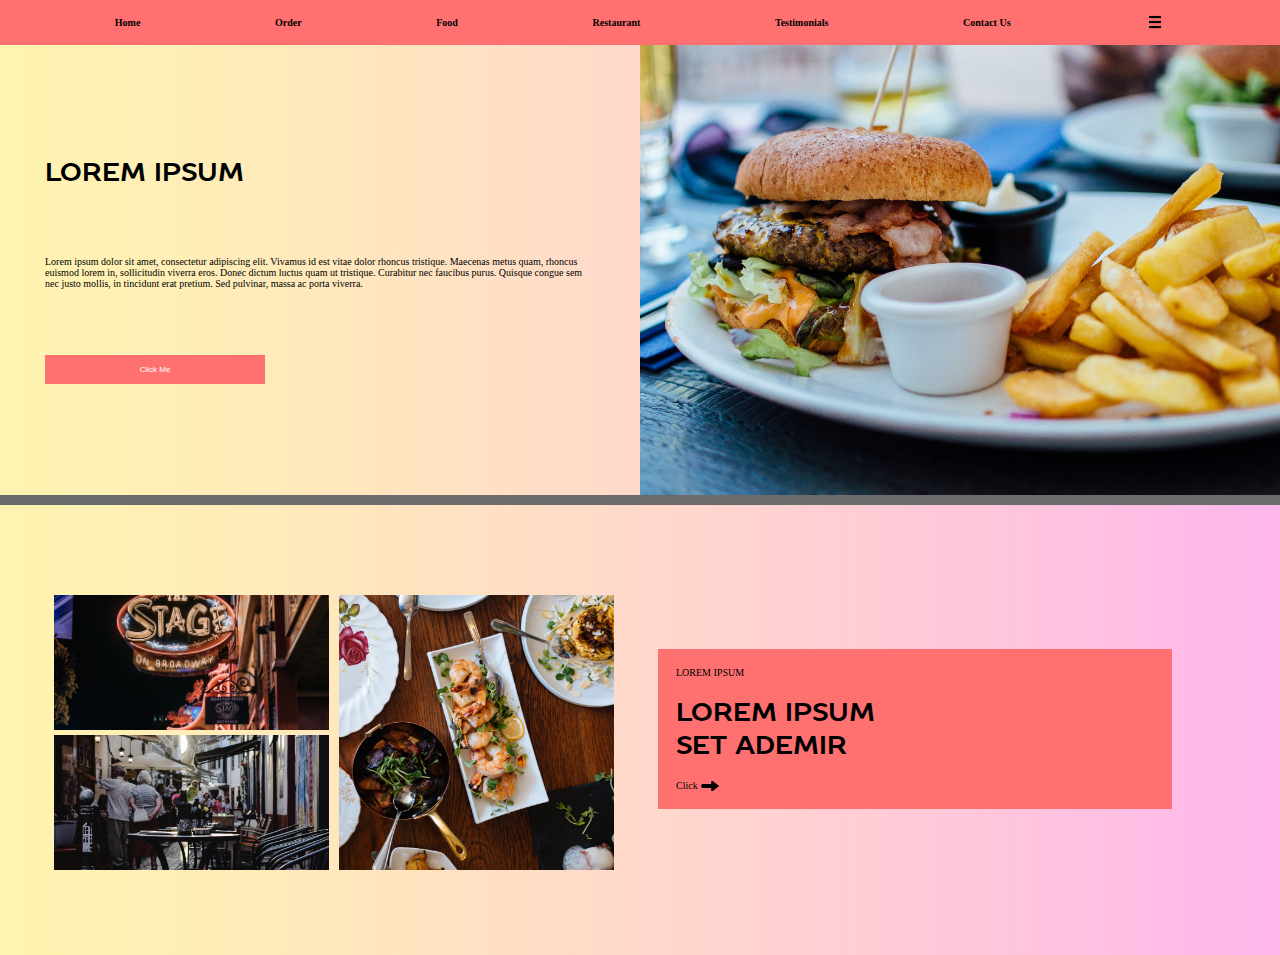
<file: index.html>
<!DOCTYPE html>
<html lang="en">
  <head>
    <meta charset="UTF-8" />
    <meta name="viewport" content="width=device-width, initial-scale=1.0" />
    <link rel="stylesheet" href="index.css" />
    <title>Simplotel</title>
  </head>
  <body>
    <div class="navigation">
      <ul>
        <li>Home</li>
        <li>Order</li>
        <li>Food</li>
        <li>Restaurant</li>
        <li>Testimonials</li>
        <li>Contact Us</li>
        <li><img id="menu-icon" src="Menu-bar.png" /></li>
      </ul>
    </div>
    <main>
      <div class="content">
        <div class="content-item center padding1">
          <h1>LOREM IPSUM</h1>
          <p>
            Lorem ipsum dolor sit amet, consectetur adipiscing elit. Vivamus id
            est vitae dolor rhoncus tristique. Maecenas metus quam, rhoncus
            euismod lorem in, sollicitudin viverra eros. Donec dictum luctus
            quam ut tristique. Curabitur nec faucibus purus. Quisque congue sem
            nec justo mollis, in tincidunt erat pretium. Sed pulvinar, massa ac
            porta viverra.
          </p>
          <button>Click Me</button>
        </div>
        <div class="content-item">
          <img class="rotation" src="burger.jpg" />
        </div>
      </div>
      <hr />
      <div class="content">
        <div class="content-item padding2">
          <div class="grid-container">
            <div class="grid-item item1"><img src="Neon-board.jpg" /></div>
            <div class="grid-item item2"><img src="Tables.jpg" /></div>
            <div class="grid-item item3"><img src="Shrimp.jpg" /></div>
          </div>
        </div>
        <div class="content-item padding3">
          <div class="padding4" id="card">
            <div class="marginBottom"><p>LOREM IPSUM</p></div>
            <div class="marginBottom">
              <h1>
                LOREM IPSUM <br />
                SET ADEMIR
              </h1>
            </div>
            <div class="center2">
              <p>Click</p>
              <img id="arrow-icon" src="Arrow-icon.png" />
            </div>
          </div>
        </div>
      </div>
    </main>
    <footer></footer>
  </body>
</html>
</file>
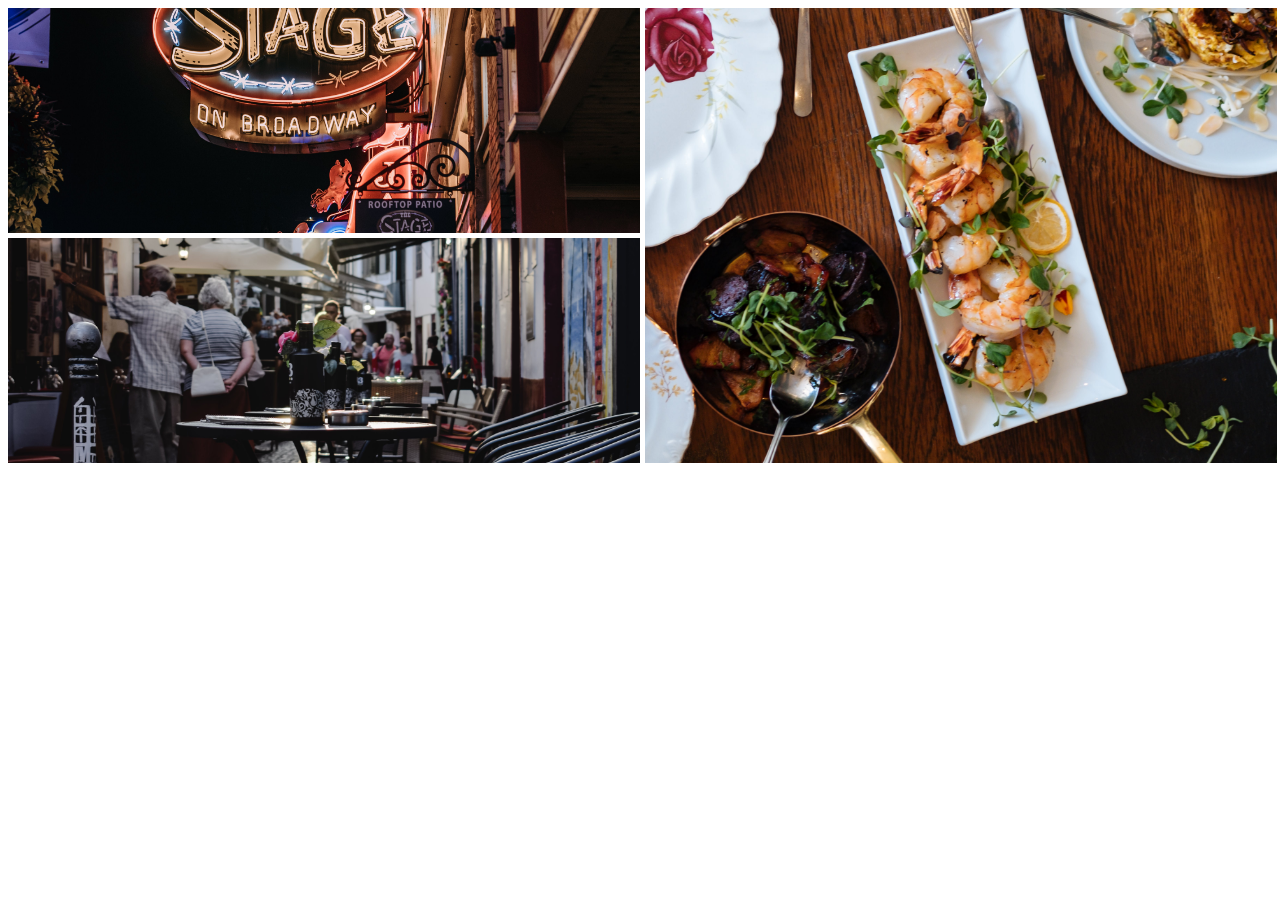
<file: gridO.html>
<!DOCTYPE html>
<html lang="en">
  <head>
    <meta charset="UTF-8" />
    <meta name="viewport" content="width=device-width, initial-scale=1.0" />
    <title>Document</title>
    <style>
      .item1 {
        grid-area: neon;
      }
      .item2 {
        grid-area: tables;
      }
      .item3 {
        grid-area: shrimp;
      }
      .grid-container {
        display: grid;
        grid-template-rows: 50% 50%;
        grid-template-columns: 50% 50%;
        gap: 5px;
        grid-template-areas: "neon shrimp" "tables shrimp";
        height: 50vh;
        width: 100%;
      }
      .grid-container > div {
        box-sizing: border-box;
      }
      img {
        height: 100%;
        width: 100%;
        object-fit: cover;
      }
    </style>
  </head>
  <body>
    <div class="grid-container">
      <div class="grid-item item1"><img src="Neon-board.jpg" /></div>
      <div class="grid-item item2"><img src="Tables.jpg" /></div>
      <div class="grid-item item3"><img src="Shrimp.jpg" /></div>
    </div>
  </body>
</html>
</file>
<file: index.css>
*{
    margin: 0px;
}
body{
    display: flex;
    flex-direction: column;
}
main{
    height: 100%;
    width: 100%;
}
ul{
    padding-left: 50px;
    padding-right: 50px;
    height: 100%;
}
ul li{
    font-size: 10px;
    font-weight: bold;
}
img{
    height: 100%;
    width: 100%;
    object-fit: cover;
}
p{
    font-size: 10px;
}
button{
    font-size: 8px;
    width: 40%;
    background-color: #FF7171;
    border: none;
    color: #fff;
    padding: 10px 0 10px 0;
    box-sizing: border-box;
}
h1{
    font-size: 26px;
    font-family: "prosto_sansbold";
}
.button{
    display: flex;
    flex-direction: row;
    align-items: center;
    gap:5px
}
hr{
    height: 10px;
    background-color: rgba(0, 0, 0, 0.582);
    border: 0;
}
.navigation {
    background-color: #FF7171;
    height: 5vh;
    width: 100%;
}
.navigation ul{
    list-style-type: none;
    display: flex;
    gap: 5px;
    flex-direction: row;
    justify-content:space-around;
    align-items: center;
}
.content{
    display: flex;
    flex-direction: row;
    height: 50vh;
    width: 100%;
    background-image: linear-gradient(to right, #FFF4B0, #FFEBB9, #FFDFC5, #FFD2D1, #FFC4DE, #FFB6EC);
}
.content-item{
    width: 50%;
    box-sizing: border-box;
}
#card{
    box-sizing: content-box;
    background-color: #FF7171;
}
.center{
    display: flex;
    flex-direction: column;
    justify-content: space-evenly;
}
.center2{
    display: flex;
    flex-direction: row;
    align-items: center;
    gap: 2px;
}
.padding1{
    padding: 5vh;
}
.padding2{
    padding: 10vh 4vh 10vh 6vh;
}
.padding3{
    padding: 16vh 12vh 15vh 2vh;
}
.padding4{
    padding: 2vh;  
}
.marginBottom{
    margin-bottom: 2vh;
}
/**/
.item1 {
    grid-area: neon;
}
.item2 {
    grid-area: tables;
}
.item3 {
    grid-area: shrimp;
}
.grid-container {
    display: grid;
    grid-template-rows: 50% 50%;
    grid-template-columns: 50% 50%;
    row-gap: 5px;
    column-gap: 10px;
    grid-template-areas: "neon shrimp" "tables shrimp";
    height: 100%;
    width: 100%;
}
.grid-container > div {
    box-sizing: border-box;
}
#arrow-icon{
    height: 10px;
    width: 20px;
}
#menu-icon{
    height: 20px;
    width: 20px;
}

@media screen and (max-width:409px) {
    html{
        display: flex;
        min-width: 100%;
    }
}
@media (max-width:600px), (max-height:500px) {
    h1{
        font-size: 17px;
    }
    p{
        font-size: 8px;
    }
}
@media (max-width:503px), (max-height:600px) {
    div.marginBottom h1{
        font-size: 15px;
    }
}
@media (max-width:460px), (max-height:460px) {
    div.padding3{
        padding: 15vh 12vh 8vh 2vh;
    }
    div.marginBottom h1{
        font-size: 12px;
    }
    p{
        font-size: 5px;
    }
}
@font-face {
    font-family: 'prosto_sansbold';
    src: url('prosto_sans_bold-webfont.woff2') format('woff2');
    src: url('prosto_sans_bold-webfont.woff') format('woff');
    font-weight:normal;
    font-style: normal;
}
</file>
